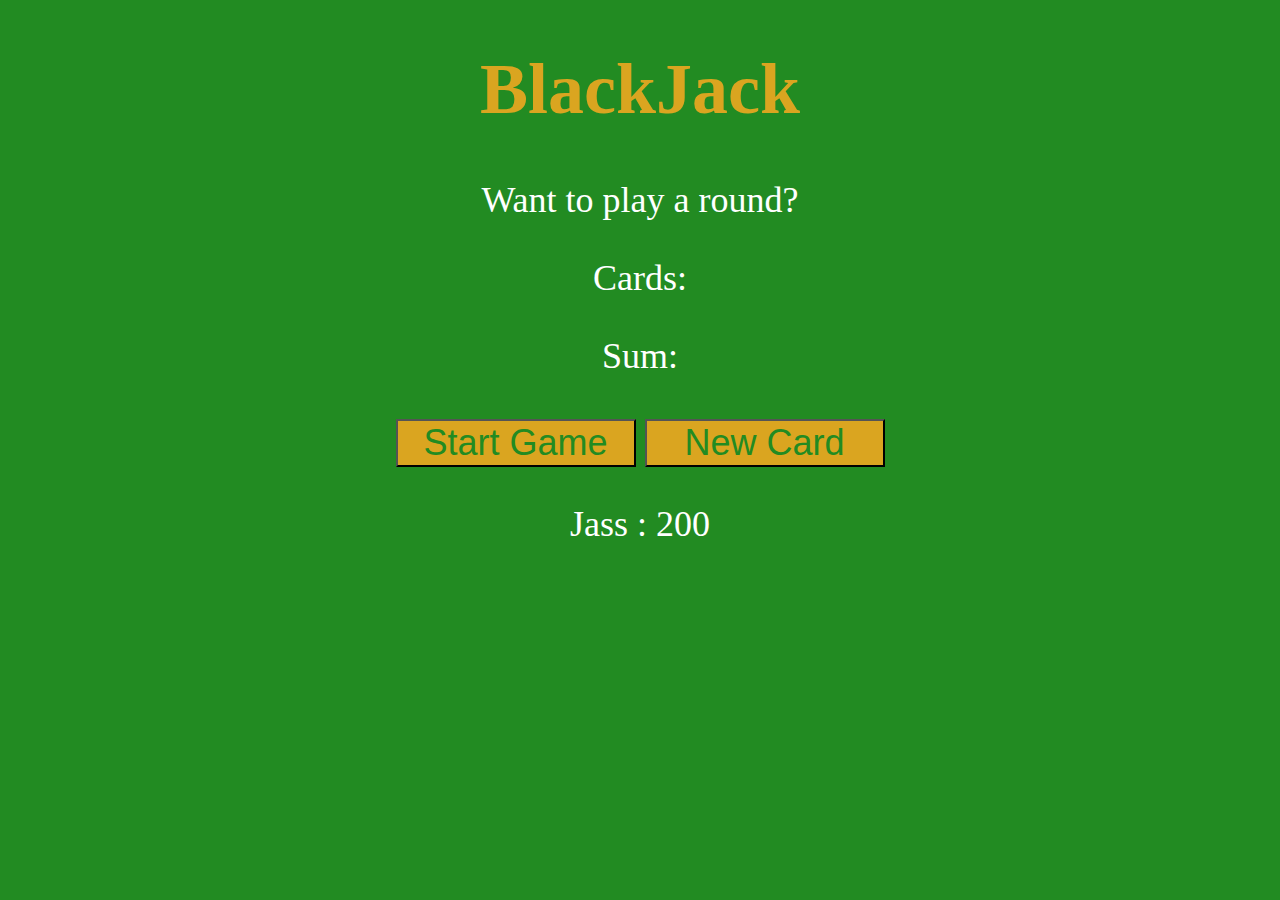
<file: Projects/blackjackGame/index.html>
<!DOCTYPE html>
<html lang="en">
<head>
    <meta charset="UTF-8">
    <meta name="viewport" content="width=device-width, initial-scale=1.0">
    <link rel="stylesheet" href="style.css">
    <title>Document</title>
</head>
<body>
    <h1>BlackJack</h1>
    <p id="message-el">Want to play a round? </p>
    <p id="cards-el">Cards:</p>
    <p id="sum-el">Sum: </p>
    <button class="st-btn" onclick="startGame()">Start Game</button>
    <button class="st-btn" onclick="newCard()">New Card</button>
    <p id="player-el">Jass: $100</p>
    <script src="script.js"></script>
</body>
</html>
</file>
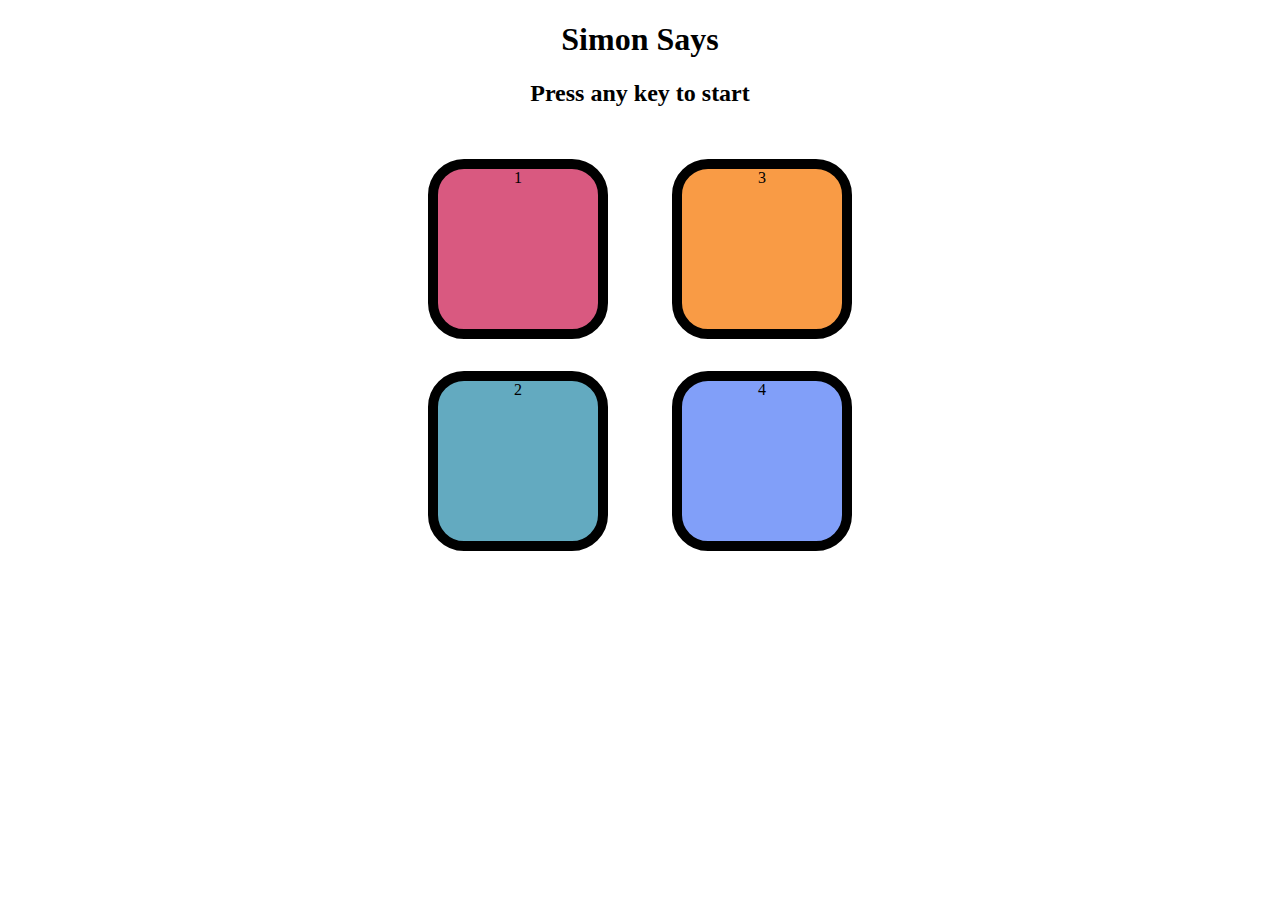
<file: Projects/simon says game/index.html>
<!DOCTYPE html>
<html lang="en">

<head>
    <meta charset="UTF-8">
    <meta name="viewport" content="width=device-width, initial-scale=1.0">
    <link rel="stylesheet" href="style.css">
    <title>Simon Says</title>
</head>

<body>
    <h1>Simon Says</h1>
    <h2>Press any key to start</h2>
    <div class="btn-container">
        <div class="line-one">
            <div class="btn red" type="button" id="red">1</div>
            <div class="btn green" type="button" id="green">2</div>
        </div>
        <div class="line-two">
            <div class="btn yellow" type="button" id="yellow">3</div>
            <div class="btn purple" type="button" id="purple">4</div>
        </div>
    </div>
    <script src="script.js"></script>
</body>

</html>
</file>
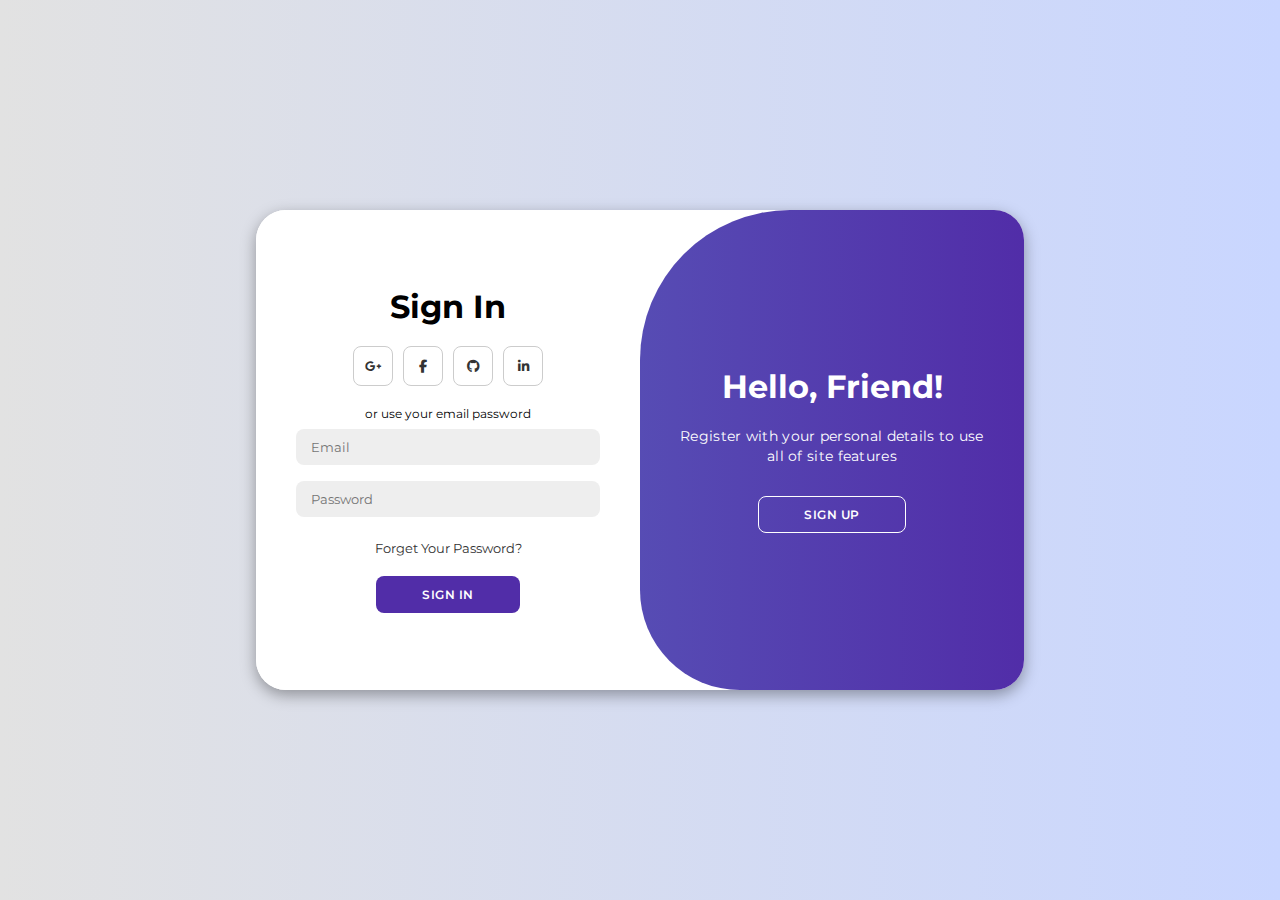
<file: Projects/login page/loginpage.html>
<!DOCTYPE html>
<html lang="en">

<head>
    <meta charset="UTF-8">
    <meta name="viewport" content="width=device-width, initial-scale=1.0">
    <link rel="stylesheet" href="https://cdnjs.cloudflare.com/ajax/libs/font-awesome/6.4.2/css/all.min.css">
    <link rel="stylesheet" href="loginpage.css">
    <title>Modern Login Page | Jaskaran Virk</title>
</head>

<body>

    <div class="container" id="container">
        <div class="form-container sign-up">
            <form>
                <h1>Create Account</h1>
                <div class="social-icons">
                    <a href="#" class="icon"><i class="fa-brands fa-google-plus-g"></i></a>
                    <a href="#" class="icon"><i class="fa-brands fa-facebook-f"></i></a>
                    <a href="#" class="icon"><i class="fa-brands fa-github"></i></a>
                    <a href="#" class="icon"><i class="fa-brands fa-linkedin-in"></i></a>
                </div>
                <span>or use your email for registeration</span>
                <input type="text" placeholder="Name">
                <input type="email" placeholder="Email">
                <input type="password" placeholder="Password">
                <button>Sign Up</button>
            </form>
        </div>
        <div class="form-container sign-in">
            <form>
                <h1>Sign In</h1>
                <div class="social-icons">
                    <a href="#" class="icon"><i class="fa-brands fa-google-plus-g"></i></a>
                    <a href="#" class="icon"><i class="fa-brands fa-facebook-f"></i></a>
                    <a href="#" class="icon"><i class="fa-brands fa-github"></i></a>
                    <a href="#" class="icon"><i class="fa-brands fa-linkedin-in"></i></a>
                </div>
                <span>or use your email password</span>
                <input type="email" placeholder="Email">
                <input type="password" placeholder="Password">
                <a href="#">Forget Your Password?</a>
                <button>Sign In</button>
            </form>
        </div>
        <div class="toggle-container">
            <div class="toggle">
                <div class="toggle-panel toggle-left">
                    <h1>Welcome Back!</h1>
                    <p>Enter your personal details to use all of site features</p>
                    <button class="hidden" id="login">Sign In</button>
                </div>
                <div class="toggle-panel toggle-right">
                    <h1>Hello, Friend!</h1>
                    <p>Register with your personal details to use all of site features</p>
                    <button class="hidden" id="register">Sign Up</button>
                </div>
            </div>
        </div>
    </div>

    <script src="loginpage.js"></script>
</body>

</html>
</file>
<file: Projects/blackjackGame/style.css>
h1{
    color: goldenrod;
    font-size: 3rem;
}

*{
    text-align: center;
    background-color: forestgreen;
    color: hsl(0, 0%, 100%);
    font-size: 1.5rem;
}

.message-el{
    font-style: italic;
}


.st-btn{
    margin-top:0.25rem;
    background-color: goldenrod;
    color: forestgreen;
    width: 10rem;
}
</file>
<file: Projects/simon says game/style.css>
body {
    text-align: center;
}

.btn {
    height: 10rem;
    width: 10rem;
    border-radius: 20%;
    border: 10px solid black;
    margin: 2rem;
}

.btn-container {
    display: flex;
    justify-content: center;
}

.red {
    background-color: #d95980;
}

.green {
    background-color: #63aac0;
}

.yellow {
    background-color: #f99b45;
}

.purple {
    background-color: #819ff9;
}

.flash {
    background-color: white;
}

.userflash {
    background-color: green;
}
</file>
<file: Projects/login page/loginpage.css>
@import url('https://fonts.googleapis.com/css2?family=Montserrat:wght@300;400;500;600;700&display=swap');

*{
    margin: 0;
    padding: 0;
    box-sizing: border-box;
    font-family: 'Montserrat', sans-serif;
}

body{
    background-color: #c9d6ff;
    background: linear-gradient(to right, #e2e2e2, #c9d6ff);
    display: flex;
    align-items: center;
    justify-content: center;
    flex-direction: column;
    height: 100vh;
}

.container{
    background-color: #fff;
    border-radius: 30px;
    box-shadow: 0 5px 15px rgba(0, 0, 0, 0.35);
    position: relative;
    overflow: hidden;
    width: 768px;
    max-width: 100%;
    min-height: 480px;
}

.container p{
    font-size: 14px;
    line-height: 20px;
    letter-spacing: 0.3px;
    margin: 20px 0;
}

.container span{
    font-size: 12px;
}

.container a{
    color: #333;
    font-size: 13px;
    text-decoration: none;
    margin: 15px 0 10px;
}

.container button{
    background-color: #512da8;
    color: #fff;
    font-size: 12px;
    padding: 10px 45px;
    border: 1px solid transparent;
    border-radius: 8px;
    font-weight: 600;
    letter-spacing: 0.5px;
    text-transform: uppercase;
    margin-top: 10px;
    cursor: pointer;
}

.container button.hidden{
    background-color: transparent;
    border-color: #fff;
}

.container form{
    background-color: #fff;
    display: flex;
    align-items: center;
    justify-content: center;
    flex-direction: column;
    padding: 0 40px;
    height: 100%;
}

.container input{
    background-color: #eee;
    border: none;
    margin: 8px 0;
    padding: 10px 15px;
    font-size: 13px;
    border-radius: 8px;
    width: 100%;
    outline: none;
}

.form-container{
    position: absolute;
    top: 0;
    height: 100%;
    transition: all 0.6s ease-in-out;
}

.sign-in{
    left: 0;
    width: 50%;
    z-index: 2;
}

.container.active .sign-in{
    transform: translateX(100%);
}

.sign-up{
    left: 0;
    width: 50%;
    opacity: 0;
    z-index: 1;
}

.container.active .sign-up{
    transform: translateX(100%);
    opacity: 1;
    z-index: 5;
    animation: move 0.6s;
}

@keyframes move{
    0%, 49.99%{
        opacity: 0;
        z-index: 1;
    }
    50%, 100%{
        opacity: 1;
        z-index: 5;
    }
}

.social-icons{
    margin: 20px 0;
}

.social-icons a{
    border: 1px solid #ccc;
    border-radius: 20%;
    display: inline-flex;
    justify-content: center;
    align-items: center;
    margin: 0 3px;
    width: 40px;
    height: 40px;
}

.toggle-container{
    position: absolute;
    top: 0;
    left: 50%;
    width: 50%;
    height: 100%;
    overflow: hidden;
    transition: all 0.6s ease-in-out;
    border-radius: 150px 0 0 100px;
    z-index: 1000;
}

.container.active .toggle-container{
    transform: translateX(-100%);
    border-radius: 0 150px 100px 0;
}

.toggle{
    background-color: #512da8;
    height: 100%;
    background: linear-gradient(to right, #5c6bc0, #512da8);
    color: #fff;
    position: relative;
    left: -100%;
    height: 100%;
    width: 200%;
    transform: translateX(0);
    transition: all 0.6s ease-in-out;
}

.container.active .toggle{
    transform: translateX(50%);
}

.toggle-panel{
    position: absolute;
    width: 50%;
    height: 100%;
    display: flex;
    align-items: center;
    justify-content: center;
    flex-direction: column;
    padding: 0 30px;
    text-align: center;
    top: 0;
    transform: translateX(0);
    transition: all 0.6s ease-in-out;
}

.toggle-left{
    transform: translateX(-200%);
}

.container.active .toggle-left{
    transform: translateX(0);
}

.toggle-right{
    right: 0;
    transform: translateX(0);
}

.container.active .toggle-right{
    transform: translateX(200%);
}
</file>
